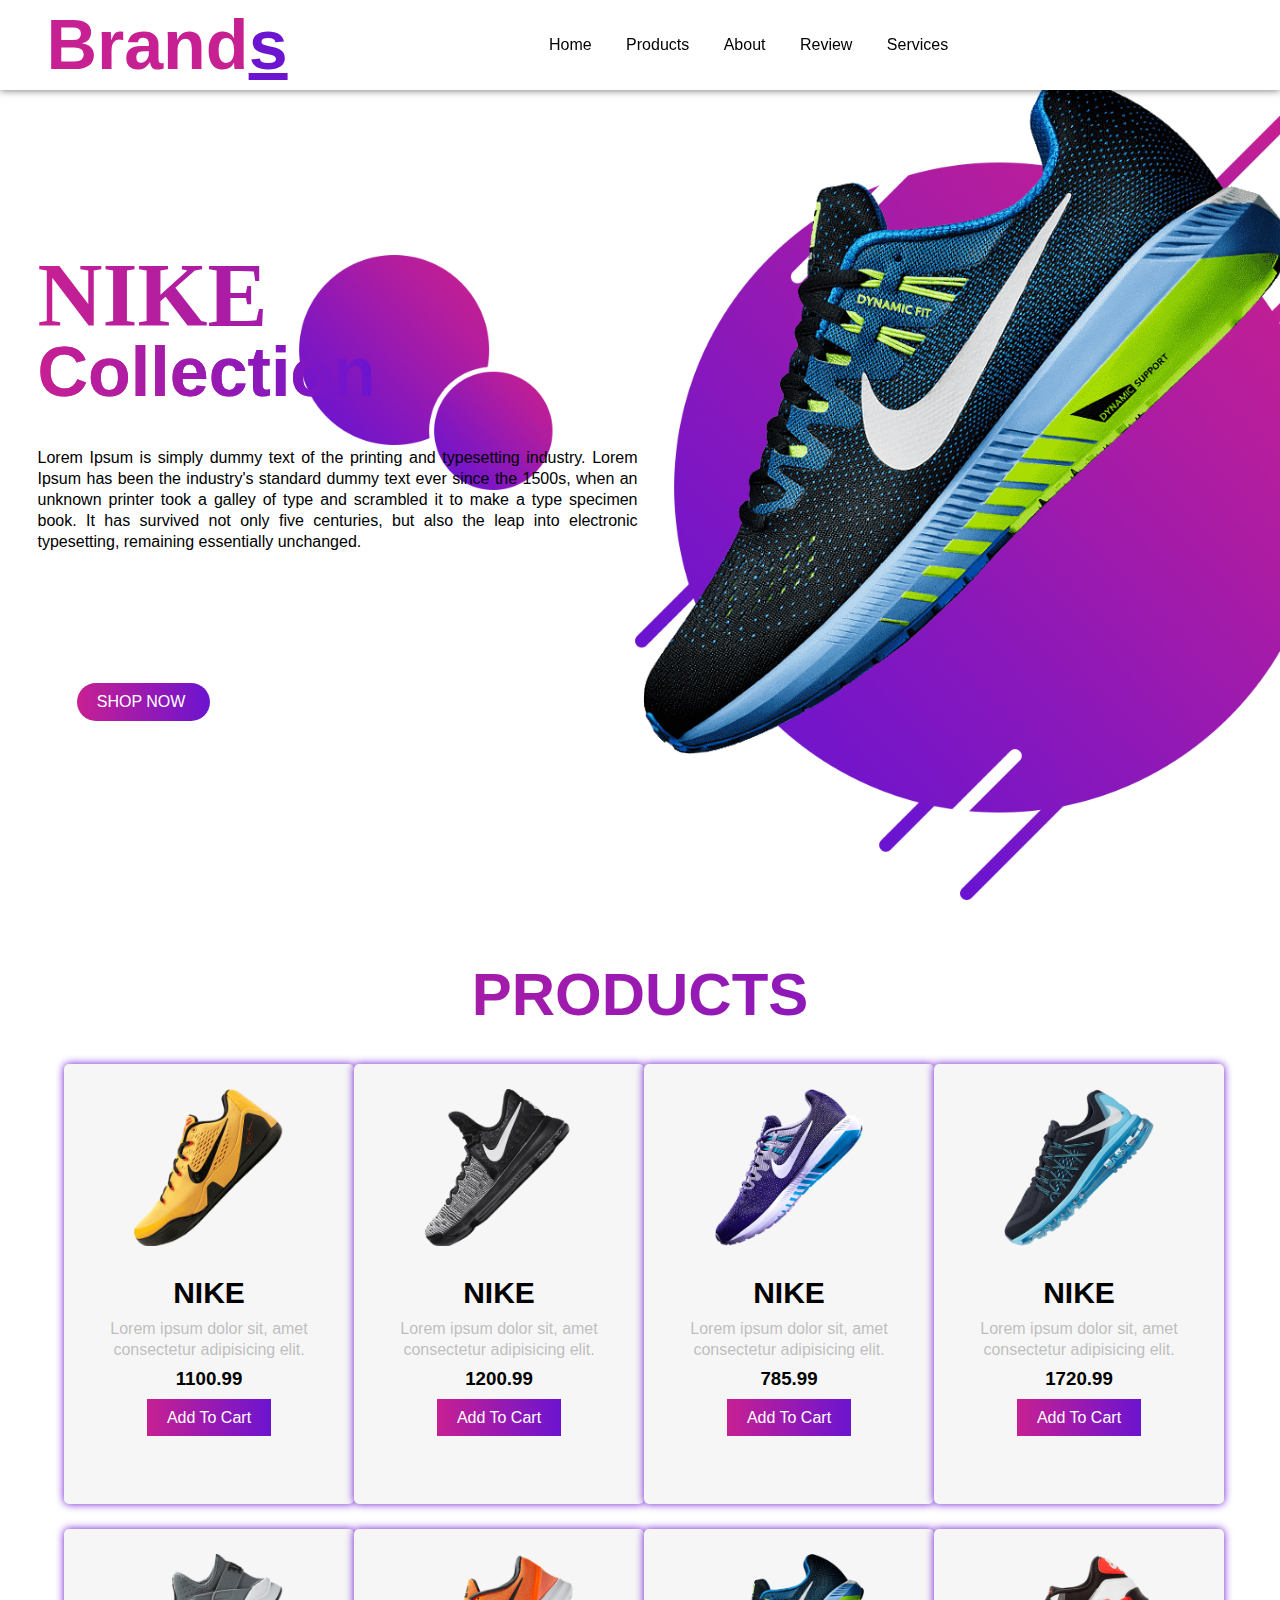
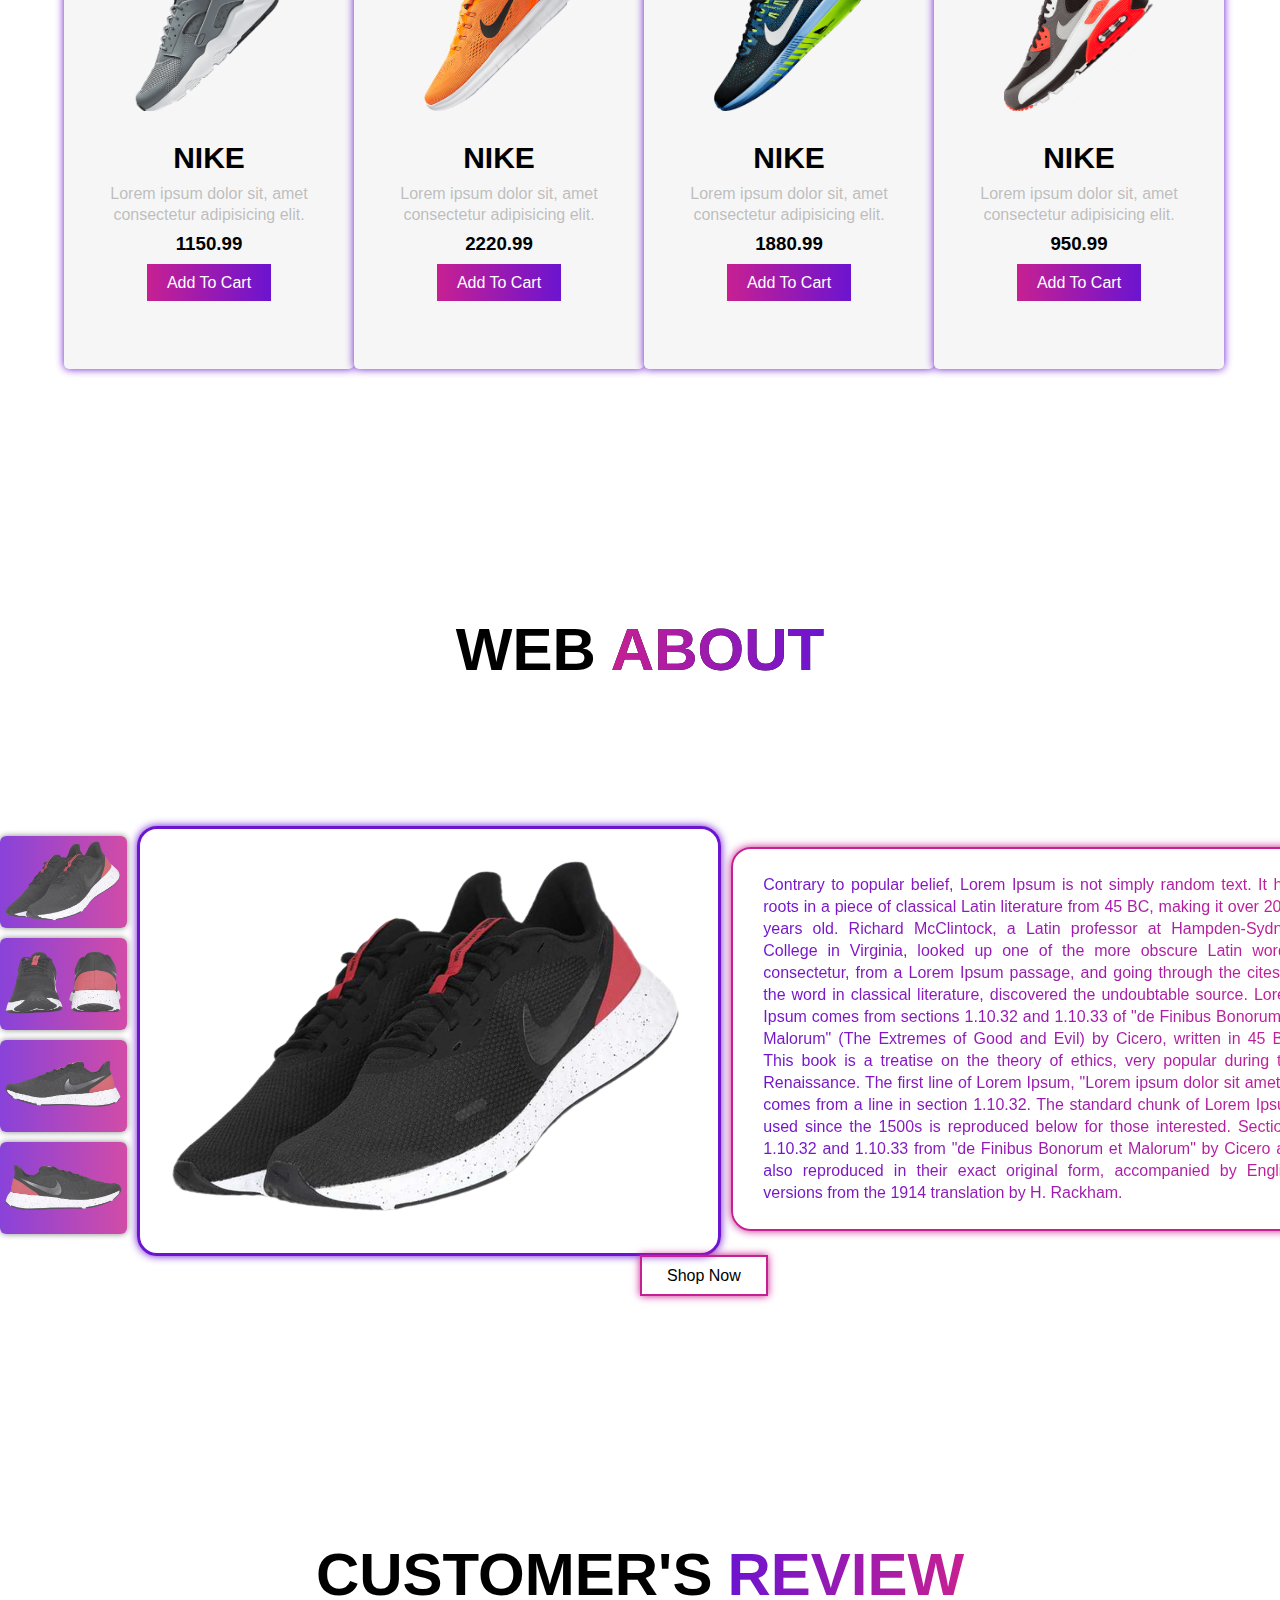
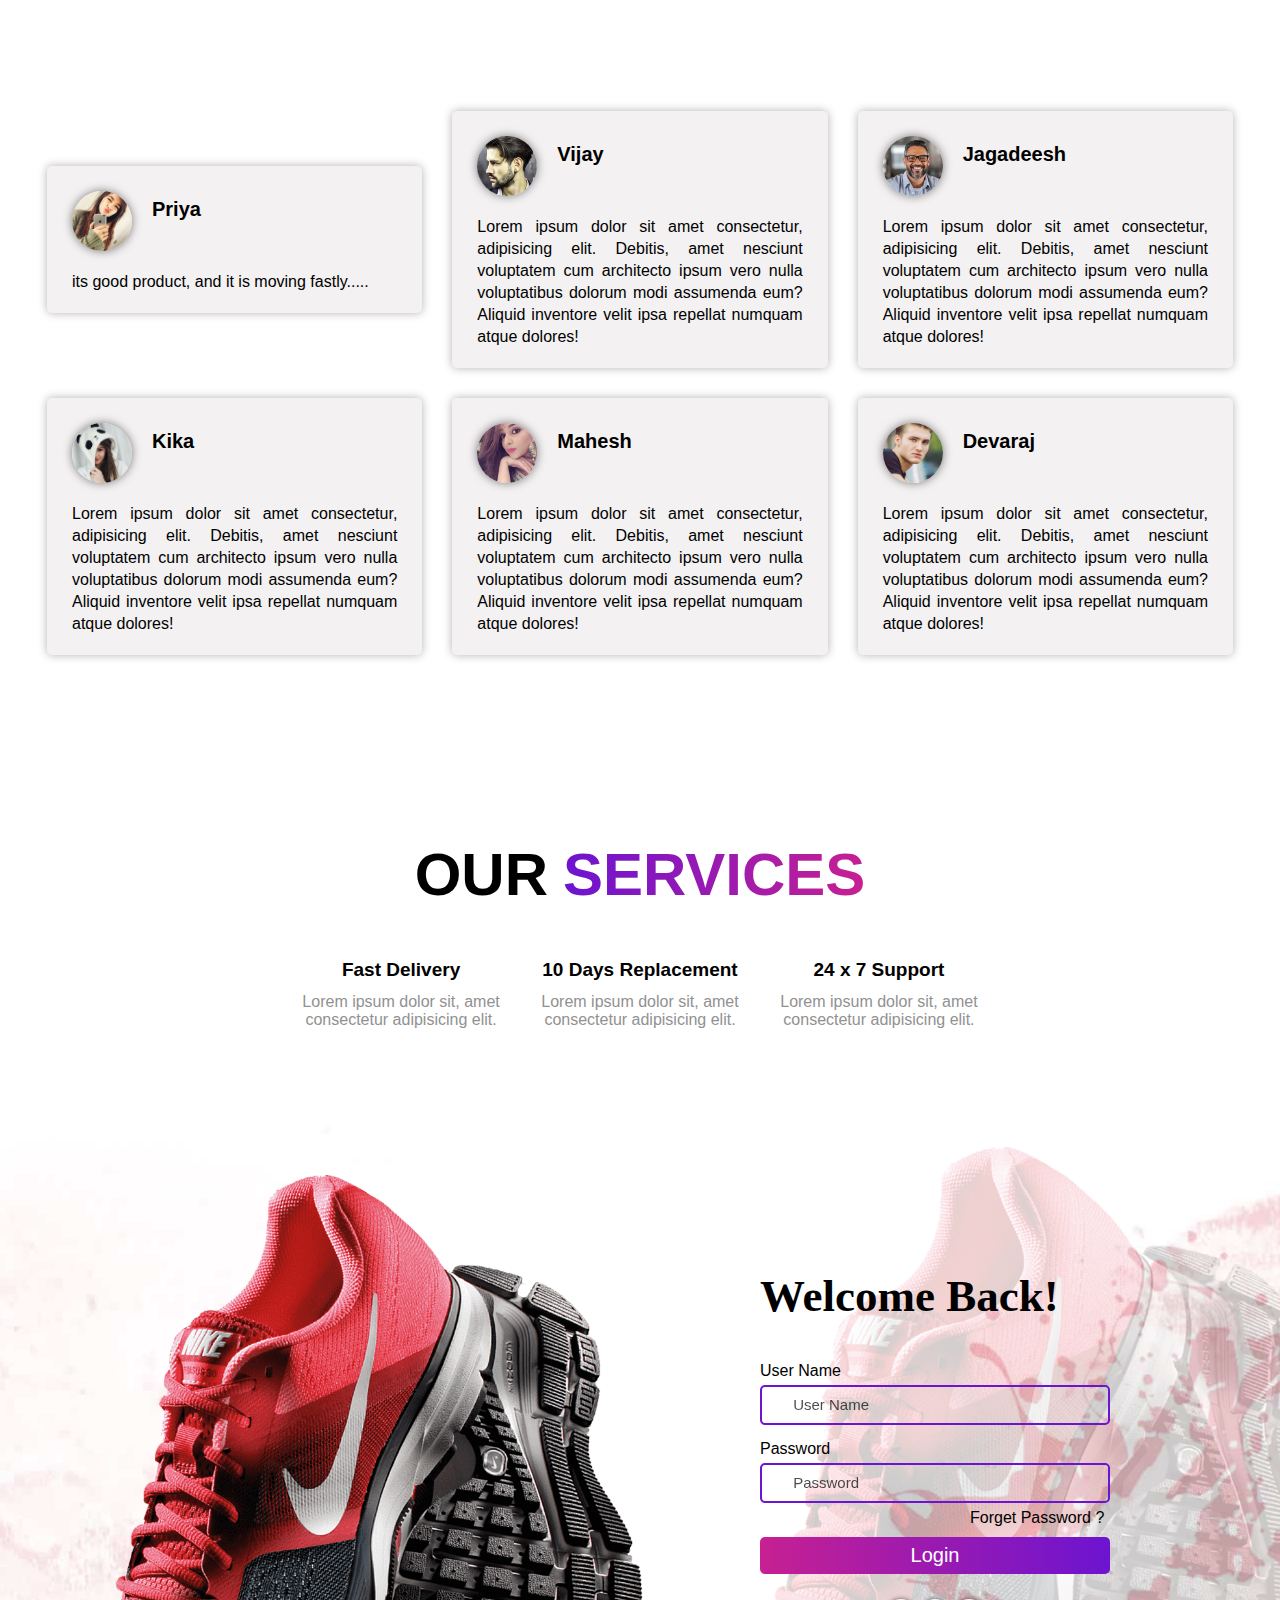
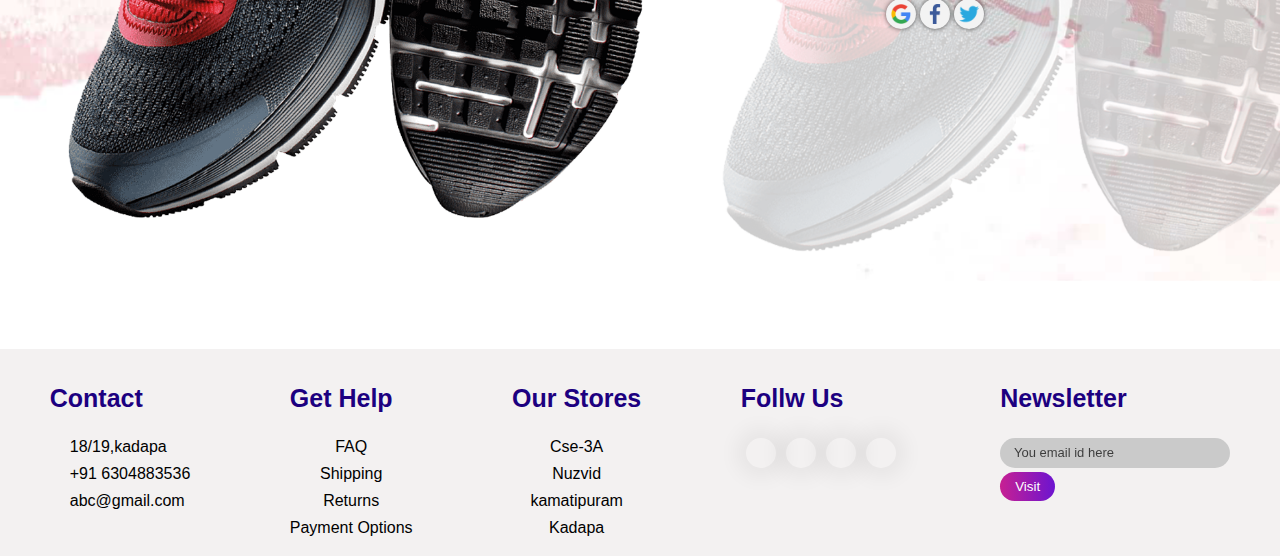
<file: index.html>
<!DOCTYPE html>
<html lang="en">
<head>
    <meta charset="UTF-8">
    <meta http-equiv="X-UA-Compatible" content="IE=edge">
    <meta name="viewport" content="width=device-width, initial-scale=1.0">
    
    <title>Nike - Just Do It</title>
    <link rel="stylesheet" href="style.css">
    
    <link rel="shortcut icon" href="image/nike-logo.png">
    <link rel="stylesheet" href="https://cdnjs.cloudflare.com/ajax/libs/font-awesome/6.1.1/css/all.min.css" integrity="sha512-KfkfwYDsLkIlwQp6LFnl8zNdLGxu9YAA1QvwINks4PhcElQSvqcyVLLD9aMhXd13uQjoXtEKNosOWaZqXgel0g==" crossorigin="anonymous" referrerpolicy="no-referrer" />
</head>
<body>

    <section>
        <nav>
            <div class="logo">
                <h1>Brand<span>s</span></h1>
            </div>

            <ul>
                <li><a href="#Home">Home</a></li>
                <li><a href="#Products">Products</a></li>
                <li><a href="#About">About</a></li>
                <li><a href="#Review">Review</a></li>
                <li><a href="#Services">Services</a></li>
            </ul>

            <div class="icons">
                <i class="fa-solid fa-heart"></i>
                <i class="fa-solid fa-cart-shopping"></i>
                <i class="fa-solid fa-user"></i>
            </div>

        </nav>

        <div class="main" id="Home">
            <div class="main_content">
                <div class="main_text">
                    <h1>NIKE<br><span>Collection</span></h1>
                    <p>
                        Lorem Ipsum is simply dummy text of the printing and typesetting industry. Lorem Ipsum has 
                        been the industry's standard dummy text ever since the 1500s, when an unknown printer took 
                        a galley of type and scrambled it to make a type specimen book. It has survived not only 
                        five centuries, but also the leap into electronic typesetting, remaining essentially unchanged.
                    </p>
                </div>
                <div class="main_image">
                    <img src="image/shoes.png">
                </div>
            </div>
            <div class="social_icon">
                <i class="fa-brands fa-facebook-f"></i>
                <i class="fa-brands fa-twitter"></i>
                <i class="fa-brands fa-instagram"></i>
                <i class="fa-brands fa-linkedin-in"></i>
            </div>
            <div class="button">
                <a href="loginpage.html">SHOP NOW</a>
                <i class="fa-solid fa-chevron-right"></i>
            </div>
        </div>

    </section>


    <!--Products-->

    <div class="products" id="Products">
        <h1>Products</h1>

        <div class="box">
            <div class="card">

                <div class="small_card">
                    <i class="fa-solid fa-heart"></i>
                    <i class="fa-solid fa-share"></i>
                </div>

                <div class="image">
                    <img src="image/shoes1.png">
                </div>

                <div class="products_text">
                    <h2>NIKE</h2>
                    <p>
                        Lorem ipsum dolor sit, amet consectetur adipisicing elit.
                    </p>
                    <h3>1100.99</h3>
                    <div class="products_star">
                        <i class="fa-solid fa-star"></i>
                        <i class="fa-solid fa-star"></i>
                        <i class="fa-solid fa-star"></i>
                        <i class="fa-solid fa-star"></i>
                        <i class="fa-solid fa-star"></i>
                    </div>
                    <a href="#" class="btn">Add To Cart</a>
                </div>

            </div>

            <div class="card">

                <div class="small_card">
                    <i class="fa-solid fa-heart"></i>
                    <i class="fa-solid fa-share"></i>
                </div>

                <div class="image">
                    <img src="image/shoes2.png">
                </div>

                <div class="products_text">
                    <h2>NIKE</h2>
                    <p>
                        Lorem ipsum dolor sit, amet consectetur adipisicing elit.
                    </p>
                    <h3>1200.99</h3>
                    <div class="products_star">
                        <i class="fa-solid fa-star"></i>
                        <i class="fa-solid fa-star"></i>
                        <i class="fa-solid fa-star"></i>
                        <i class="fa-solid fa-star"></i>
                        <i class="fa-solid fa-star-half-stroke"></i>
                    </div>
                    <a href="#" class="btn">Add To Cart</a>
                </div>

            </div>

            <div class="card">

                <div class="small_card">
                    <i class="fa-solid fa-heart"></i>
                    <i class="fa-solid fa-share"></i>
                </div>

                <div class="image">
                    <img src="image/shoes3.png">
                </div>

                <div class="products_text">
                    <h2>NIKE</h2>
                    <p>
                        Lorem ipsum dolor sit, amet consectetur adipisicing elit.
                    </p>
                    <h3>785.99</h3>
                    <div class="products_star">
                        <i class="fa-solid fa-star"></i>
                        <i class="fa-solid fa-star"></i>
                        <i class="fa-solid fa-star"></i>
                        <i class="fa-solid fa-star-half-stroke"></i>
                        <i class="fa-regular fa-star"></i>
                    </div>
                    <a href="#" class="btn">Add To Cart</a>
                </div>

            </div>

            <div class="card">

                <div class="small_card">
                    <i class="fa-solid fa-heart"></i>
                    <i class="fa-solid fa-share"></i>
                </div>

                <div class="image">
                    <img src="image/shoes4.png">
                </div>

                <div class="products_text">
                    <h2>NIKE</h2>
                    <p>
                        Lorem ipsum dolor sit, amet consectetur adipisicing elit.
                    </p>
                    <h3>1720.99</h3>
                    <div class="products_star">
                        <i class="fa-solid fa-star"></i>
                        <i class="fa-solid fa-star"></i>
                        <i class="fa-solid fa-star"></i>
                        <i class="fa-solid fa-star"></i>
                        <i class="fa-regular fa-star"></i>
                    </div>
                    <a href="#" class="btn">Add To Cart</a>
                </div>

            </div>

            <div class="card">

                <div class="small_card">
                    <i class="fa-solid fa-heart"></i>
                    <i class="fa-solid fa-share"></i>
                </div>

                <div class="image">
                    <img src="image/shoes5.png">
                </div>

                <div class="products_text">
                    <h2>NIKE</h2>
                    <p>
                        Lorem ipsum dolor sit, amet consectetur adipisicing elit.
                    </p>
                    <h3>1150.99</h3>
                    <div class="products_star">
                        <i class="fa-solid fa-star"></i>
                        <i class="fa-solid fa-star"></i>
                        <i class="fa-solid fa-star"></i>
                        <i class="fa-solid fa-star"></i>
                        <i class="fa-solid fa-star"></i>
                    </div>
                    <a href="#" class="btn">Add To Cart</a>
                </div>

            </div>

            <div class="card">

                <div class="small_card">
                    <i class="fa-solid fa-heart"></i>
                    <i class="fa-solid fa-share"></i>
                </div>

                <div class="image">
                    <img src="image/shoes6.png">
                </div>

                <div class="products_text">
                    <h2>NIKE</h2>
                    <p>
                        Lorem ipsum dolor sit, amet consectetur adipisicing elit.
                    </p>
                    <h3>2220.99</h3>
                    <div class="products_star">
                        <i class="fa-solid fa-star"></i>
                        <i class="fa-solid fa-star"></i>
                        <i class="fa-solid fa-star"></i>
                        <i class="fa-solid fa-star"></i>
                        <i class="fa-regular fa-star-half-stroke"></i>
                    </div>
                    <a href="#" class="btn">Add To Cart</a>
                </div>

            </div>

            <div class="card">

                <div class="small_card">
                    <i class="fa-solid fa-heart"></i>
                    <i class="fa-solid fa-share"></i>
                </div>

                <div class="image">
                    <img src="image/shoes.png">
                </div>

                <div class="products_text">
                    <h2>NIKE</h2>
                    <p>
                        Lorem ipsum dolor sit, amet consectetur adipisicing elit.
                    </p>
                    <h3>1880.99</h3>
                    <div class="products_star">
                        <i class="fa-solid fa-star"></i>
                        <i class="fa-solid fa-star"></i>
                        <i class="fa-solid fa-star"></i>
                        <i class="fa-regular fa-star"></i>
                        <i class="fa-regular fa-star"></i>
                    </div>
                    <a href="#" class="btn">Add To Cart</a>
                </div>

            </div>

            <div class="card">

                <div class="small_card">
                    <i class="fa-solid fa-heart"></i>
                    <i class="fa-solid fa-share"></i>
                </div>

                <div class="image">
                    <img src="image/shoes7.png">
                </div>

                <div class="products_text">
                    <h2>NIKE</h2>
                    <p>
                        Lorem ipsum dolor sit, amet consectetur adipisicing elit.
                    </p>
                    <h3>950.99</h3>
                    <div class="products_star">
                        <i class="fa-solid fa-star"></i>
                        <i class="fa-solid fa-star"></i>
                        <i class="fa-solid fa-star"></i>
                        <i class="fa-solid fa-star"></i>
                        <i class="fa-regular fa-star-half-stroke"></i>
                    </div>
                    <a href="#" class="btn">Add To Cart</a>
                </div>

            </div>

        </div>
    </div>



    <!--About-->

    <div class="about" id="About">
        
        <h1>Web<span>About</span></h1>

        <div class="about_main">
            <div class="about_image">
                <div class="about_small_image">
                    <img src="image/red_shoes1.png" onclick="functio(this)">
                    <img src="image/red_shoes2.png" onclick="functio(this)">
                    <img src="image/red_shoes3.png" onclick="functio(this)">
                    <img src="image/red_shoes4.png" onclick="functio(this)">
                </div>

                <div class="image_contaner">
                    <img src="image/red_shoes1.png" id="imagebox">
                </div>

            </div>

            <div class="about_text">
                <p>
                    Contrary to popular belief, Lorem Ipsum is not simply random text. It has roots in a piece of classical 
                    Latin literature from 45 BC, making it over 2000 years old. Richard McClintock, a Latin professor at 
                    Hampden-Sydney College in Virginia, looked up one of the more obscure Latin words, consectetur, from a 
                    Lorem Ipsum passage, and going through the cites of the word in classical literature, discovered the 
                    undoubtable source. Lorem Ipsum comes from sections 1.10.32 and 1.10.33 of "de Finibus Bonorum et Malorum" 
                    (The Extremes of Good and Evil) by Cicero, written in 45 BC. This book is a treatise on the theory of ethics, 
                    very popular during the Renaissance. The first line of Lorem Ipsum, "Lorem ipsum dolor sit amet..", comes 
                    from a line in section 1.10.32. The standard chunk of Lorem Ipsum used since the 1500s is reproduced below 
                    for those interested. Sections 1.10.32 and 1.10.33 from "de Finibus Bonorum et Malorum" by Cicero are also 
                    reproduced in their exact original form, accompanied by English versions from the 1914 translation by H. Rackham.
                </p>
            </div>

        </div>

        <a href="#" class="about_btn">Shop Now</a>

        <script>
            function functio(small){
                var full = document.getElementById("imagebox")
                full.src = small.src
            }
        </script>
        
    </div>



    <!--Review-->

    <div class="review" id="Review">
        <h1>Customer's<span>review</span></h1>
        
        <div class="review_box">
            <div class="review_card">
                <div class="card_top">
                    <div class="profile">

                        <div class="profile_image">
                            <img src="image/girl_dp1.jpg">
                        </div>

                        <div class="name">
                            <strong>Priya</strong>

                            <div class="like">
                                <i class="fa-solid fa-star"></i>
                                <i class="fa-solid fa-star"></i>
                                <i class="fa-solid fa-star"></i>
                                <i class="fa-solid fa-star"></i>
                                <i class="fa-solid fa-star-half-stroke"></i>
                            </div>
                        </div>

                    </div>
                </div>
                <div class="comment">
                    <p>
                       its good product, and it is moving fastly.....
                    </p>
                </div>
            </div>   

            <div class="review_card">
                <div class="card_top">
                    <div class="profile">

                        <div class="profile_image">
                            <img src="image/man_dp1.jpg">
                        </div>

                        <div class="name">
                            <strong>Vijay</strong>

                            <div class="like">
                                <i class="fa-solid fa-star"></i>
                                <i class="fa-solid fa-star"></i>
                                <i class="fa-solid fa-star"></i>
                                <i class="fa-solid fa-star-half-stroke"></i>
                                <i class="fa-regular fa-star"></i>
                            </div>
                        </div>

                    </div>
                </div>
                <div class="comment">
                    <p>
                        Lorem ipsum dolor sit amet consectetur, adipisicing elit. Debitis, amet nesciunt voluptatem cum 
                        architecto ipsum vero nulla voluptatibus dolorum modi assumenda eum? Aliquid inventore velit ipsa 
                        repellat numquam atque dolores!
                    </p>
                </div>
            </div>   

            <div class="review_card">
                <div class="card_top">
                    <div class="profile">

                        <div class="profile_image">
                            <img src="image/man_dp2.jpg">
                        </div>

                        <div class="name">
                            <strong>Jagadeesh</strong>

                            <div class="like">
                                <i class="fa-solid fa-star"></i>
                                <i class="fa-solid fa-star"></i>
                                <i class="fa-solid fa-star-half-stroke"></i>
                                <i class="fa-regular fa-star"></i>
                                <i class="fa-regular fa-star"></i>
                            </div>
                        </div>

                    </div>
                </div>
                <div class="comment">
                    <p>
                        Lorem ipsum dolor sit amet consectetur, adipisicing elit. Debitis, amet nesciunt voluptatem cum 
                        architecto ipsum vero nulla voluptatibus dolorum modi assumenda eum? Aliquid inventore velit ipsa 
                        repellat numquam atque dolores!
                    </p>
                </div>
            </div>   

        </div>

        <div class="review_box">
            <div class="review_card">
                <div class="card_top">
                    <div class="profile">

                        <div class="profile_image">
                            <img src="image/gir_dp3.jpg">
                        </div>

                        <div class="name">
                            <strong>Kika</strong>

                            <div class="like">
                                <i class="fa-solid fa-star"></i>
                                <i class="fa-solid fa-star"></i>
                                <i class="fa-solid fa-star"></i>
                                <i class="fa-solid fa-star-half-stroke"></i>
                                <i class="fa-regular fa-star"></i>
                            </div>
                        </div>

                    </div>
                </div>
                <div class="comment">
                    <p>
                        Lorem ipsum dolor sit amet consectetur, adipisicing elit. Debitis, amet nesciunt voluptatem cum 
                        architecto ipsum vero nulla voluptatibus dolorum modi assumenda eum? Aliquid inventore velit ipsa 
                        repellat numquam atque dolores!
                    </p>
                </div>
            </div>   

            <div class="review_card">
                <div class="card_top">
                    <div class="profile">

                        <div class="profile_image">
                            <img src="image/gir_dp2.jpg">
                        </div>

                        <div class="name">
                            <strong>Mahesh</strong>

                            <div class="like">
                                <i class="fa-solid fa-star"></i>
                                <i class="fa-solid fa-star"></i>
                                <i class="fa-solid fa-star"></i>
                                <i class="fa-solid fa-star"></i>
                                <i class="fa-solid fa-star-half-stroke"></i>
                            </div>
                        </div>

                    </div>
                </div>
                <div class="comment">
                    <p>
                        Lorem ipsum dolor sit amet consectetur, adipisicing elit. Debitis, amet nesciunt voluptatem cum 
                        architecto ipsum vero nulla voluptatibus dolorum modi assumenda eum? Aliquid inventore velit ipsa 
                        repellat numquam atque dolores!
                    </p>
                </div>
            </div>   

            <div class="review_card">
                <div class="card_top">
                    <div class="profile">

                        <div class="profile_image">
                            <img src="image/man_dp3.jpg">
                        </div>

                        <div class="name">
                            <strong>Devaraj</strong>

                            <div class="like">
                                <i class="fa-solid fa-star"></i>
                                <i class="fa-solid fa-star"></i>
                                <i class="fa-solid fa-star"></i>
                                <i class="fa-solid fa-star"></i>
                                <i class="fa-solid fa-star-half-stroke"></i>
                            </div>
                        </div>

                    </div>
                </div>
                <div class="comment">
                    <p>
                        Lorem ipsum dolor sit amet consectetur, adipisicing elit. Debitis, amet nesciunt voluptatem cum 
                        architecto ipsum vero nulla voluptatibus dolorum modi assumenda eum? Aliquid inventore velit ipsa 
                        repellat numquam atque dolores!
                    </p>
                </div>
            </div>   

        </div>

    </div>


    <!--Services-->

    <div class="services" id="Servises">
        <h1>our<span>services</span></h1>

        <div class="services_cards">
            <div class="services_box">
                <i class="fa-solid fa-truck-fast"></i>
                <h3>Fast Delivery</h3>
                <p>
                    Lorem ipsum dolor sit, amet consectetur adipisicing elit.
                </p>
            </div>

            <div class="services_box">
                <i class="fa-solid fa-rotate-left"></i>
                <h3>10 Days Replacement</h3>
                <p>
                    Lorem ipsum dolor sit, amet consectetur adipisicing elit.
                </p>
            </div>

            <div class="services_box">
                <i class="fa-solid fa-headset"></i>
                <h3>24 x 7 Support</h3>
                <p>
                    Lorem ipsum dolor sit, amet consectetur adipisicing elit.
                </p>
            </div>
        </div>

    </div>



    <!--Login Form-->
    
    <div class="login_form">
        <div class="left">
            <img src="image/logshoes.png">
        </div>

        <div class="right">
            <h1>Welcome Back!</h1>

            <form action="#" method="post">
                <p>User Name</p>
                <div class="user">
                    <i class="fa-solid fa-user"></i>
                    <input type="text" name="user" placeholder="User Name" class="username">
                </div>

                <p class="passworg_tag">Password</p>
                <div class="password">
                    <i class="fa-solid fa-lock"></i>
                    <input type="text" name="password" placeholder="Password">
                </div>

                <p class="forget">Forget Password ?</p>

                <button type="submit">Login</button>
                <div class="loging_icon">
                    <a href="#"><img src="image/google.png"></a>
                    <a href="#"><img src="image/facebook.png"></a>
                    <a href="#"><img src="image/twitter.png"></a>
                </div>

            </form>

        </div>

    </div>



    <!--Footer-->

    <footer>
        <div class="footer_main">
            <div class="tag">
                <h1>Contact</h1>
                <a href="#"><i class="fa-solid fa-house"></i>18/19,kadapa</a>
                <a href="#"><i class="fa-solid fa-phone"></i>+91 6304883536</a>
                <a href="#"><i class="fa-solid fa-envelope"></i>abc@gmail.com</a>
            </div>

            <div class="tag">
                <h1>Get Help</h1>
                <a href="#" class="center">FAQ</a>
                <a href="#" class="center">Shipping</a>
                <a href="#" class="center">Returns</a>
                <a href="#" class="center">Payment Options</a>
            </div>

            <div class="tag">
                <h1>Our Stores</h1>
                <a href="#" class="center">Cse-3A</a>
                <a href="#" class="center">Nuzvid</a>
                <a href="#" class="center">kamatipuram</a>
                <a href="#" class="center">Kadapa</a>
            </div>

            <div class="tag">
                <h1>Follw Us</h1>
                <div class="social_link">
                    <a href="#"><i class="fa-brands fa-facebook-f"></i></a>
                    <a href="#"><i class="fa-brands fa-twitter"></i></a>
                    <a href="#"><i class="fa-brands fa-instagram"></i></a>
                    <a href="#"><i class="fa-brands fa-linkedin-in"></i></a>                    
                </div>
            </div>

            <div class="tag">
                <h1>Newsletter</h1>
                <div class="search_bar">
                    <input type="text" placeholder="You email id here">
                    <button type="submit">Visit</button>
                </div>
            </div>

        </div>
    </footer>
    <script src="javascript.js"></script>


</body>
</html>
</file>
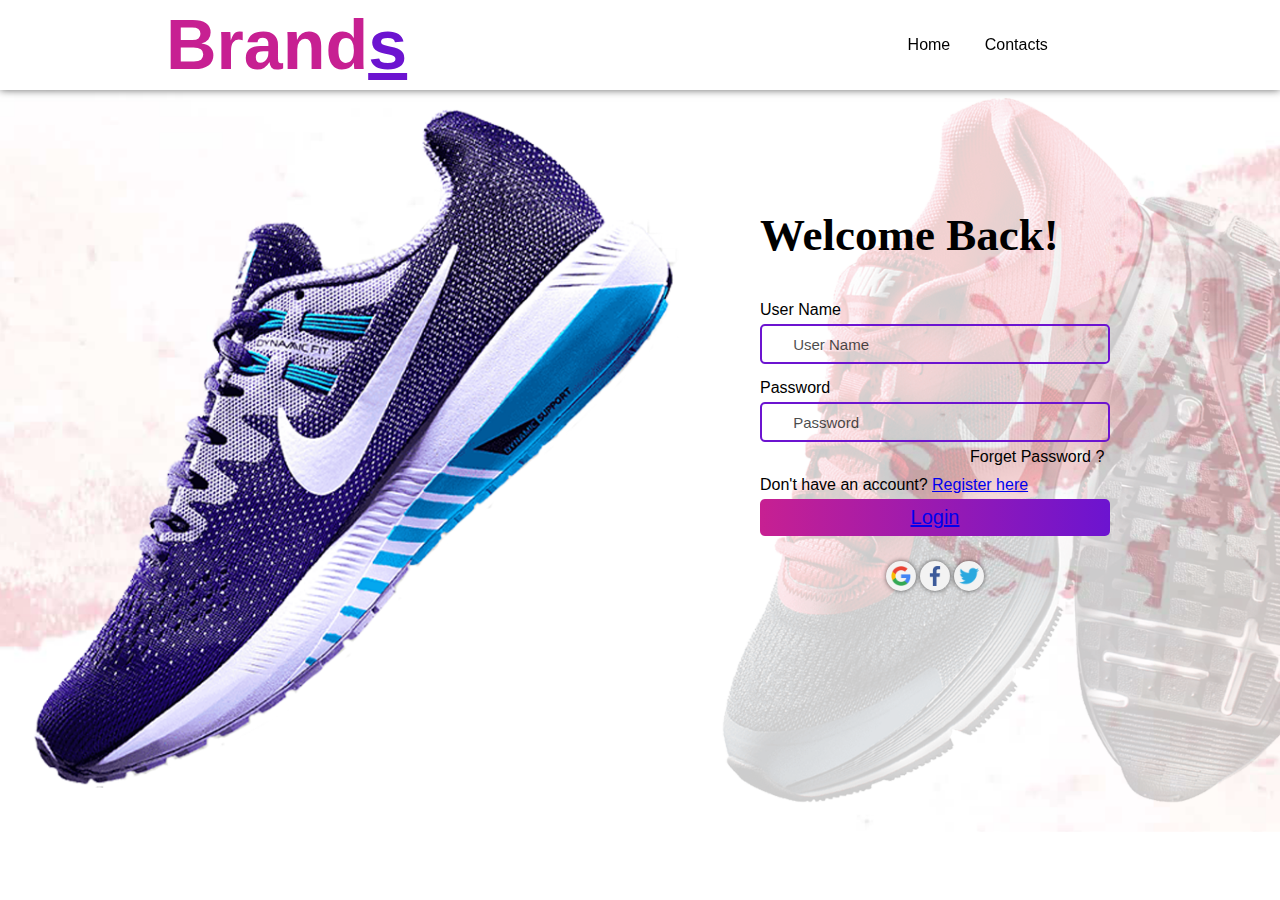
<file: loginpage.html>
<!DOCTYPE html>
<html>
<head>
    <meta charset="UTF-8">
    <meta http-equiv="X-UA-Compatible" content="IE=edge">
    <meta name="viewport" content="width=device-width, initial-scale=1.0">
    
    <title>Nike - Just Do It</title>
    <link rel="stylesheet" href="login.css">

    <link rel="shortcut icon" href="image/nike-logo.png">
    <link rel="stylesheet" href="https://cdnjs.cloudflare.com/ajax/libs/font-awesome/6.1.1/css/all.min.css" integrity="sha512-KfkfwYDsLkIlwQp6LFnl8zNdLGxu9YAA1QvwINks4PhcElQSvqcyVLLD9aMhXd13uQjoXtEKNosOWaZqXgel0g==" crossorigin="anonymous" referrerpolicy="no-referrer" />
    
    
</head>
<body>
    


    <section>
        <nav>
            <div class="logo">
                <h1>Brand<span>s</span></h1>
            </div>

            <ul>
                <li><a href="index.html">Home</a></li>
                <li><a href="#Contacts">Contacts</a></li>
            </ul>
        </nav>
    </section>

    
    <div class="login_form">
        <div class="left">
            <img src="image/shoes3.png">
        </div>

        <div class="right">
            <h1>Welcome Back!</h1>

            <form action="#" method="post">
                <p>User Name</p>
                <div class="user">
                    <i class="fa-solid fa-user"></i>
                    <input type="text" name="user" placeholder="User Name" class="username" required>
                </div>

                <p class="passworg_tag">Password</p>
                <div class="password">
                    <i class="fa-solid fa-lock"></i>
                    <input type="text" name="password" placeholder="Password" required>
                </div>

                <p class="forget">Forget Password ?</p>
                <p>Don't have an account? <a href="registration.html">Register here</a></p>


                <button type="submit"><a href="index.html">Login</a></button>
                <div class="loging_icon">
                    <a href="#"><img src="image/google.png"></a>
                    <a href="#"><img src="image/facebook.png"></a>
                    <a href="#"><img src="image/twitter.png"></a>
                </div>

            </form>

        </div>

    </div>

        



    

    
</body>
</html>
</file>
<file: style.css>
*{
    margin: 0;
    padding: 0;
    box-sizing: border-box;
    font-family: sans-serif;
}

html{
    scroll-behavior: smooth;
}

::-webkit-scrollbar{
    width: 15px;
}

::-webkit-scrollbar-track{
    border-radius: 5px;
    box-shadow: inset 0 0 10px rgba(0,0,0,0.25);
}

::-webkit-scrollbar-thumb{
    border-radius: 5px;
    background: linear-gradient(to top, #c72092 , #6c14d0);
}

section{
    width: 100%;
    height: 100vh;
    background-image: url(image/bg1.png);
    background-size: cover;
    background-position: center;
}

section nav{
    display: flex;
    align-items: center;
    justify-content: space-around;
    box-shadow: 0 0 8px rgba(0,0,0,0.6);
    background: white;
    position: fixed;
    top: 0;
    left: 0;
    right: 0;
    z-index: 100;
}

section nav .logo{
    font-size: 35px;
    color: #c72092;
    margin: 5px 0;
    cursor: pointer;
    position: relative;
    left: -4%;
}

section nav .logo span{
    color: #6c14d0;
    text-decoration: underline;
}

section nav ul{
    list-style: none;
}

section nav ul li{
    display: inline-block;
    margin: 5px 15px;
}

section nav ul li a{
    text-decoration: none;
    color: black;
    transition: 0.2s;
}

section nav ul li a:hover{
    color: #c72092;
}

section nav .icons i{
    margin: 0 4px;
    cursor: pointer;
    font-size: 18px;
    transition: 0.3s;
}

section nav .icons i:hover{
    color: #c72092;
}

section .main .main_content{
    display: flex;
    align-items: center;
    justify-content: space-around;
}

section .main .main_content .main_text h1{
    font-size: 90px;
    line-height: 70px;
    font-family: pyxidium quick;
    background: linear-gradient(to right, #c72092,#6c14d0);
    -webkit-background-clip: text;
    -webkit-text-fill-color: transparent;
    position: relative;
    top: 45px;
    left: 5%;
}

section .main .main_content .main_text h1 span{
    font-size: 70px;
    background: linear-gradient(to right, #c72092,#6c14d0);
    -webkit-background-clip: text;
    -webkit-text-fill-color: transparent;
}

section .main .main_content .main_text p{
    width: 600px;
    text-align: justify;
    line-height: 21px;
    position: relative;
    top: 85px;
    left: 5%;
}

section .main .main_content .main_image img{
    width: 650px;
    position: relative;
    left: 20px;
    top: 75px;
}

section .main .social_icon{
    position: absolute;
    top: 50%;
    left: 98%;
    transform: translate(-50%,-50%);
    font-size: 19px;
}

section .main .social_icon i{
    margin: 8px 0;
    cursor: pointer;
    transition: 0.3s;
}

section .main .social_icon i:hover{
    color: #c72092;
}

section .main .button{
    position: absolute;
    left: 6%;
    padding: 10px 20px;
    border-radius: 30px;
    background: linear-gradient(to right,#c72092 , #6c14d0);
}

section .main .button a{
    color: white;
    text-decoration: none;
}

section .main .button i{
    color: white;
    margin-left: 5px;
    transition: 0.3s;
}

section .main .button:hover i{
    transform: translateX(6px);
}



/*Products*/

.products{
    width: 100%;
    height: 140vh;
    padding: 25px 0;
}

.products h1{
    margin: 35px 0;
    font-size: 60px;
    display: flex;
    align-items: center;
    justify-content: center;
    text-transform: uppercase;
    background: linear-gradient(to right, #c72092,#6c14d0);
    -webkit-background-clip: text;
    -webkit-text-fill-color: transparent;    
}

.products .box{
    width: 90%;
    margin: 0 auto;
    display: grid;
    grid-template-columns: 1fr 1fr 1fr 1fr;
    grid-gap: 25px 0;
}

.products .box .card{
    width: 290px;
    height: 440px;
    box-shadow: 0 0 8px #6c14d0;
    border-radius: 5px;
    text-align: center;
    padding: 10px 20px;
    background: #f6f6f6;
}

.products .box .card .small_card{
    display: flex;
    flex-flow: column;
    position: absolute;
    margin: 10px 0;
    transform: translateX(-20px);
    transition: 0.3s;
    opacity: 0;
}

.products .box .card:hover .small_card{
    transform: translateX(2px);
    cursor: pointer;
    opacity: 1;
}

.products .box .card .image{
    display: flex;
    align-items: center;
    justify-content: center;
}

.products .box .card .image img{
    width: 150px;
    margin: 15px 0;
    transition: 0.3s;
}

.products .box .card:hover .image img{
    transform: scale(1.1);
}

.products .box .card .small_card i{
    width: 45px;
    height: 45px;
    border-radius: 5px;
    font-size: 18px;
    margin: 2px 0;
    line-height: 40px;
    border: 2px solid #999999;
    transition: 0.2s;
}

.products .box .card .small_card i:hover{
    color: #c72092;
}

.products .box .card .products_text h2{
    font-size: 30px;
    margin-top: 15px;
}

.products .box .card .products_text p{
    color: #91919191;
    line-height: 21px;
    margin: 8px 0;
}

.products .box .card .products_text h3{
    margin: 7px 0;
}

.products .box .card .products_text .products_star{
    color: orange;
    margin-bottom: 19px;
    cursor: pointer;
}

.products .box .card .products_text .btn{
    text-decoration: none;
    padding: 10px 20px;
    background: linear-gradient(to right, #c72092 , #6c14d0);
    color: white;
}


/*About*/

.about{
    width: 100%;
    height: 100vh;
    padding: 35px 0;
}

.about h1{
    font-size: 60px;
    margin-top: 20px;
    display: flex;
    align-items: center;
    justify-content: center;
    background: black;
    -webkit-background-clip: text;
    -webkit-text-fill-color: transparent;
    text-transform: uppercase;
}

.about h1 span{
    background: linear-gradient(to right, #c72092 , #6c14d0);
    -webkit-background-clip: text;
    -webkit-text-fill-color: transparent;
    margin-left: 15px;
}

.about .about_main{
    position: relative;
    top: 40%;
    left: 50%;
    transform: translate(-50%,-50%);
    display: flex;
    justify-content: space-around;
    align-items: center;
}

.about .about_main .about_image{
    display: flex;
    margin-top: 50px;
}

.about .about_main .about_image .about_small_image{
    display: flex;
    flex-direction: column;
    position: relative;
    top: 15px;
}

.about .about_main .about_image .about_small_image img{
    height: 92px;
    margin: 5px 0;
    cursor: pointer;
    background: linear-gradient(to right, #6c14d0 , #c72092);
    display: block;
    border-radius: 6px;
    padding: 5px 5px;
    box-shadow: 0 0 6px rgba(0,0,0,0.6);
    opacity: 0.8;
    transition: 0.3s;
}

.about .about_main .about_image .about_small_image img:hover{
    opacity: 1;
}

.about .about_main .image_contaner{
    padding: 10px;
    display: flex;
}

.about .about_main .image_contaner img{
    border: 3px solid #6c14d0;
    border-radius: 20px;
    height: 430px;
    padding: 30px;
    box-shadow: 0 0 8px #6c14d0;
}

.about .about_main .about_text{
    margin-top: 45px;
}

.about .about_main .about_text p{
    background: linear-gradient(to left, #c72092 , #6c14d0);
    -webkit-background-clip: text;
    -webkit-text-fill-color: transparent;
    line-height: 22px;
    width: 600px;
    text-align: justify;
    padding: 25px 30px;
    border: 2px solid #c72092;
    border-radius: 20px;
    box-shadow: 0 0 8px #c72092;
}

.about .about_btn{
    color: black;
    background: none;
    position: relative;
    top: 10%;
    left: 50%;
    transform: translate(-50% , -50%);
    padding: 10px 25px;
    border: 2px solid #c72092;
    text-decoration: none;
    box-shadow: 0 0 8px #c72092;
    transition: 0.5s;
}

.about .about_btn:hover{
    border: 2px solid transparent;
    background: #c72092;
    color: white;
}


/*Review*/

.review{
    width: 100%;
    height: 100vh;
    padding-top: 80px;
}

.review h1{
    font-size: 60px;
    display: flex;
    align-items: center;
    justify-content: center;
    margin-bottom: 30px;
    text-transform: uppercase;
}

.review h1 span{
    background: linear-gradient(to left, #c72092 , #6c14d0);
    -webkit-background-clip: text;
    -webkit-text-fill-color: transparent;
    margin-left: 15px;    
}

.review .review_box{
    width: 95%;
    position: relative;
    top: 7%;
    display: flex;
    align-items: center;
    justify-content: center;
    margin: 0 auto;
}

.review .profile .profile_image{
    width: 60px;
    height: 60px;
    border-radius: 50%;
    overflow: hidden;
    margin: 5px 0;
    box-shadow: 0 0 10px rgba(0,0,0,0.5);
    cursor: pointer;
    transition: 0.3s;
}

.review .profile .profile_image:hover{
    transform: scale(1.2);
}

.review .profile_image img{
    width: 100%;
    height: 100%;
    object-fit: cover;
    object-position: center;
}

.review .profile{
    display: flex;
    align-items: center;
}

.review .review_box .review_card{
    width: 500px;
    background: #f3f1f1;
    padding: 20px 25px;
    border-radius: 5px;
    margin: 15px;
    box-shadow: 0 0 10px rgba(0,0,0,0.3);
}

.review .review_box .review_card .card_top{
    display: flex;
    justify-content: space-between;
    align-items: center;
}

.review .review_box .review_card .card_top .profile .name{
    margin-left: 20px;
    line-height: 22px;
}

.review .review_box .review_card .card_top .profile .name strong{
    font-size: 20px;
}

.review .review_box .review_card .card_top .profile .name .like i{
    color: orange;
    display: inline-block;
    font-size: 12px;
}

.review .review_box .review_card .comment p{
    text-align: justify;
    line-height: 22px;
    margin-top: 15px;
}


/*Services*/

.services{
    width: 70%;
    margin: 0 auto;
    text-align: center;
    padding: 80px 0 10px 0;
}

.services h1{
    font-size: 60px;
    text-transform: uppercase;
}

.services h1 span{
    margin-left: 15px;
    background: linear-gradient(to left, #c72092 , #6c14d0);
    -webkit-background-clip: text;
    -webkit-text-fill-color: transparent;    
}

.services .services_cards{
    width: 80%;
    margin: 0 auto;
    display: flex;
    align-items: center;
    justify-content: space-between;
    position: relative;
    top: 50px;
}

.services .services_box i{
    font-size: 60px;
    color: orange;
    margin: 20px 0;
    cursor: pointer;
}

.services .services_box h3{
    margin-bottom: 12px;
    font-size: 19px;
}

.services .services_box p{
    text-align: center;
    color: #919191;
    margin-bottom: 60px;
}


/*Login Form*/

.login_form{
    width: 100%;
    height: 100vh;
    display: flex;
    justify-content: space-around;
    align-items: center;
    background-image: url(image/loging_bg.png);
    background-size: cover;
    background-position: center;
}

.login_form .left img{
    width: 650px;
}

.login_form .right{
    position: relative;
    top: -50px;
    left: -60px;
    padding: 50px 80px;
}

.login_form .right h1{
    font-family: prevattscriptssk;
    font-size: 45px;
    margin-bottom: 40px;
}

.login_form .right p{
    margin-bottom: 5px;
}

.login_form .right .user{
    border: 2px solid #6c14d0;
    border-radius: 5px;
    width: 350px;
    height: 40px;
    display: flex;
}

.login_form .right .user i{
    position: relative;
    top: 9px;
    left: 15px;
    color: #c72092;
}

.login_form .right .user .username{
    position: relative;
    left: 9%;
    width: 295px;
    background: none;
    outline: none;
    border: none;
    display: flex;
    font-size: 15px;
}

.login_form .right .passworg_tag{
    margin: 15px 0 5px 0;
}

.login_form .right .password{
    border: 2px solid #6c14d0;
    border-radius: 5px;
    width: 350px;
    height: 40px;
    display: flex;
}

.login_form .right .password i{
    position: relative;
    top: 9px;
    left: 15px;
    color: #c72092;
}

.login_form .right .password input{
    position: relative;
    left: 9%;
    width: 295px;
    background: none;
    border: none;
    outline: none;
    display: flex;
    font-size: 15px;
}

::-webkit-input-placeholder{
    color: black;
    opacity: 0.7;
}

.login_form .right .forget{
    position: relative;
    left: 60%;
    margin: 6px 0 10px 0;
    cursor: pointer;
}

.login_form .right button{
    width: 350px;
    color: white;
    padding: 7px 20px;
    border: none;
    border-radius: 5px;
    font-size: 20px;
    cursor: pointer;
    background: linear-gradient(to right, #c72092 , #6c14d0);
}

.login_form .right .loging_icon{
    display: flex;
    align-items: center;
    justify-content: center;
    margin-top: 25px;
}

.login_form .right .loging_icon a{
    width: 30px;
    height: 30px;
    margin: 0 2px;
    border-radius: 50%;
    background: #f3f3f3;
    box-shadow: 0 0 5px rgba(0,0,0,0.6);
}

.login_form .right .loging_icon img{
    width: 20px;
    margin: 5px 5px;
}


/*Footer*/

footer{
    width: 100%;
}

footer .footer_main{
    width: 100%;
    background: #f3f1f1;
    display: flex;
    justify-content: space-around;
}

footer .footer_main .tag{
    margin: 10px 0;
}

footer .footer_main .tag .center{
    text-align: center;
}

footer .footer_main .tag h1{
    font-size: 25px;
    margin: 25px 0;
    color: #1c0080;
}

footer .footer_main .tag a{
    display: block;
    color: black;
    text-decoration: none;
    margin: 9px 0;
}

footer .footer_main .tag a i{
    padding: 0 10px;
    transition: 0.3;
}

footer .footer_main .tag a i:hover{
    color: #c72092;
}

footer .footer_main .tag .social_link{
    display: flex;
}

footer .footer_main .tag .social_link a{
    width: 30px;
    height: 30px;
    border-radius: 50%;
    text-align: center;
    text-decoration: none;
    color: black;
    box-shadow: 0 0 20px 10px rgba(0,0,0,0.05);
    position: relative;
    margin: 0 5px;
    z-index: 10;
    overflow: hidden;
}

footer .footer_main .tag .social_link a .fa-brands{
    font-size: 15px;
    line-height: 30px;
    z-index: 10;
    position: relative;
    transition: 0.5s;
}

footer .footer_main .tag .social_link a:hover i{
    color: white;
}

footer .footer_main .tag .social_link a::after{
    content: '';
    width: 100%;
    height: 100%;
    top: 0;
    left: -90px;
    background: linear-gradient(-45deg, #c72092 , #6c14d0);
    position: absolute;
    z-index: -10;
    transition: 0.5s;
}

footer .footer_main .tag .social_link a:hover::after{
    left: 0;
}

footer .footer_main .tag .search_bar{
    width: 230px;
    height: 30px;
    background: rgb(202, 202, 202);
    border-radius: 25px;
}

footer .footer_main .tag .search_bar input{
    width: 200px;
    padding: 2px 0;
    position: relative;
    top: 17%;
    left: 6%;
    border: none;
    background: none;
    outline: none;
    font-size: 13px;
}

footer .footer_main .tag .search_bar button{
    padding: 7px 15px;
    background: linear-gradient(to right, #c72092 , #6c14d0);
    border: none;
    margin-top: 15px;
    border-radius: 25px;
    color: white;
    cursor: pointer;
}
</file>
<file: login.css>
*{
    margin: 0;
    padding: 0;
    box-sizing: border-box;
    font-family: sans-serif;
}

html{
    scroll-behavior: smooth;
}

::-webkit-scrollbar{
    width: 15px;
}

::-webkit-scrollbar-track{
    border-radius: 5px;
    box-shadow: inset 0 0 10px rgba(0,0,0,0.25);
}

::-webkit-scrollbar-thumb{
    border-radius: 5px;
    background: linear-gradient(to top, #c72092 , #6c14d0);
}
section{
    
    
    background-size: cover;
    background-position: center;
}

section nav{
    display: flex;
    align-items: center;
    justify-content: space-around;
    box-shadow: 0 0 8px rgba(0,0,0,0.6);
    background: white;
    position: fixed;
    top: 0;
    left: 0;
    right: 0;
    z-index: 100;
}

section nav .logo{
    font-size: 35px;
    color: #c72092;
    margin: 5px 0;
    cursor: pointer;
    position: relative;
    left: -4%;
}

section nav .logo span{
    color: #6c14d0;
    text-decoration: underline;
}

section nav ul{
    list-style: none;
}

section nav ul li{
    display: inline-block;
    margin: 5px 15px;
}

section nav ul li a{
    text-decoration: none;
    color: black;
    transition: 0.2s;
}

section nav ul li a:hover{
    color: #c72092;
}

/*Login Form*/

.login_form{
    width: 100%;
    height: 100vh;
    display: flex;
    justify-content: space-around;
    align-items: center;
    background-image: url(image/loging_bg.png);
    background-size: cover;
    background-position: center;
}

.login_form .left img{
    width: 650px;
}

.login_form .right{
    position: relative;
    top: -50px;
    left: -60px;
    padding: 50px 80px;
}

.login_form .right h1{
    font-family: prevattscriptssk;
    font-size: 45px;
    margin-bottom: 40px;
}

.login_form .right p{
    margin-bottom: 5px;
}

.login_form .right .user{
    border: 2px solid #6c14d0;
    border-radius: 5px;
    width: 350px;
    height: 40px;
    display: flex;
}

.login_form .right .user i{
    position: relative;
    top: 9px;
    left: 15px;
    color: #c72092;
}

.login_form .right .user .username{
    position: relative;
    left: 9%;
    width: 295px;
    background: none;
    outline: none;
    border: none;
    display: flex;
    font-size: 15px;
}

.login_form .right .passworg_tag{
    margin: 15px 0 5px 0;
}

.login_form .right .password{
    border: 2px solid #6c14d0;
    border-radius: 5px;
    width: 350px;
    height: 40px;
    display: flex;
}

.login_form .right .password i{
    position: relative;
    top: 9px;
    left: 15px;
    color: #c72092;
}

.login_form .right .password input{
    position: relative;
    left: 9%;
    width: 295px;
    background: none;
    border: none;
    outline: none;
    display: flex;
    font-size: 15px;
}

::-webkit-input-placeholder{
    color: black;
    opacity: 0.7;
}

.login_form .right .forget{
    position: relative;
    left: 60%;
    margin: 6px 0 10px 0;
    cursor: pointer;
}

.login_form .right button{
    width: 350px;
    color: white;
    padding: 7px 20px;
    border: none;
    border-radius: 5px;
    font-size: 20px;
    cursor: pointer;
    background: linear-gradient(to right, #c72092 , #6c14d0);
}

.login_form .right .loging_icon{
    display: flex;
    align-items: center;
    justify-content: center;
    margin-top: 25px;
}

.login_form .right .loging_icon a{
    width: 30px;
    height: 30px;
    margin: 0 2px;
    border-radius: 50%;
    background: #f3f3f3;
    box-shadow: 0 0 5px rgba(0,0,0,0.6);
}

.login_form .right .loging_icon img{
    width: 20px;
    margin: 5px 5px;
}
</file>
